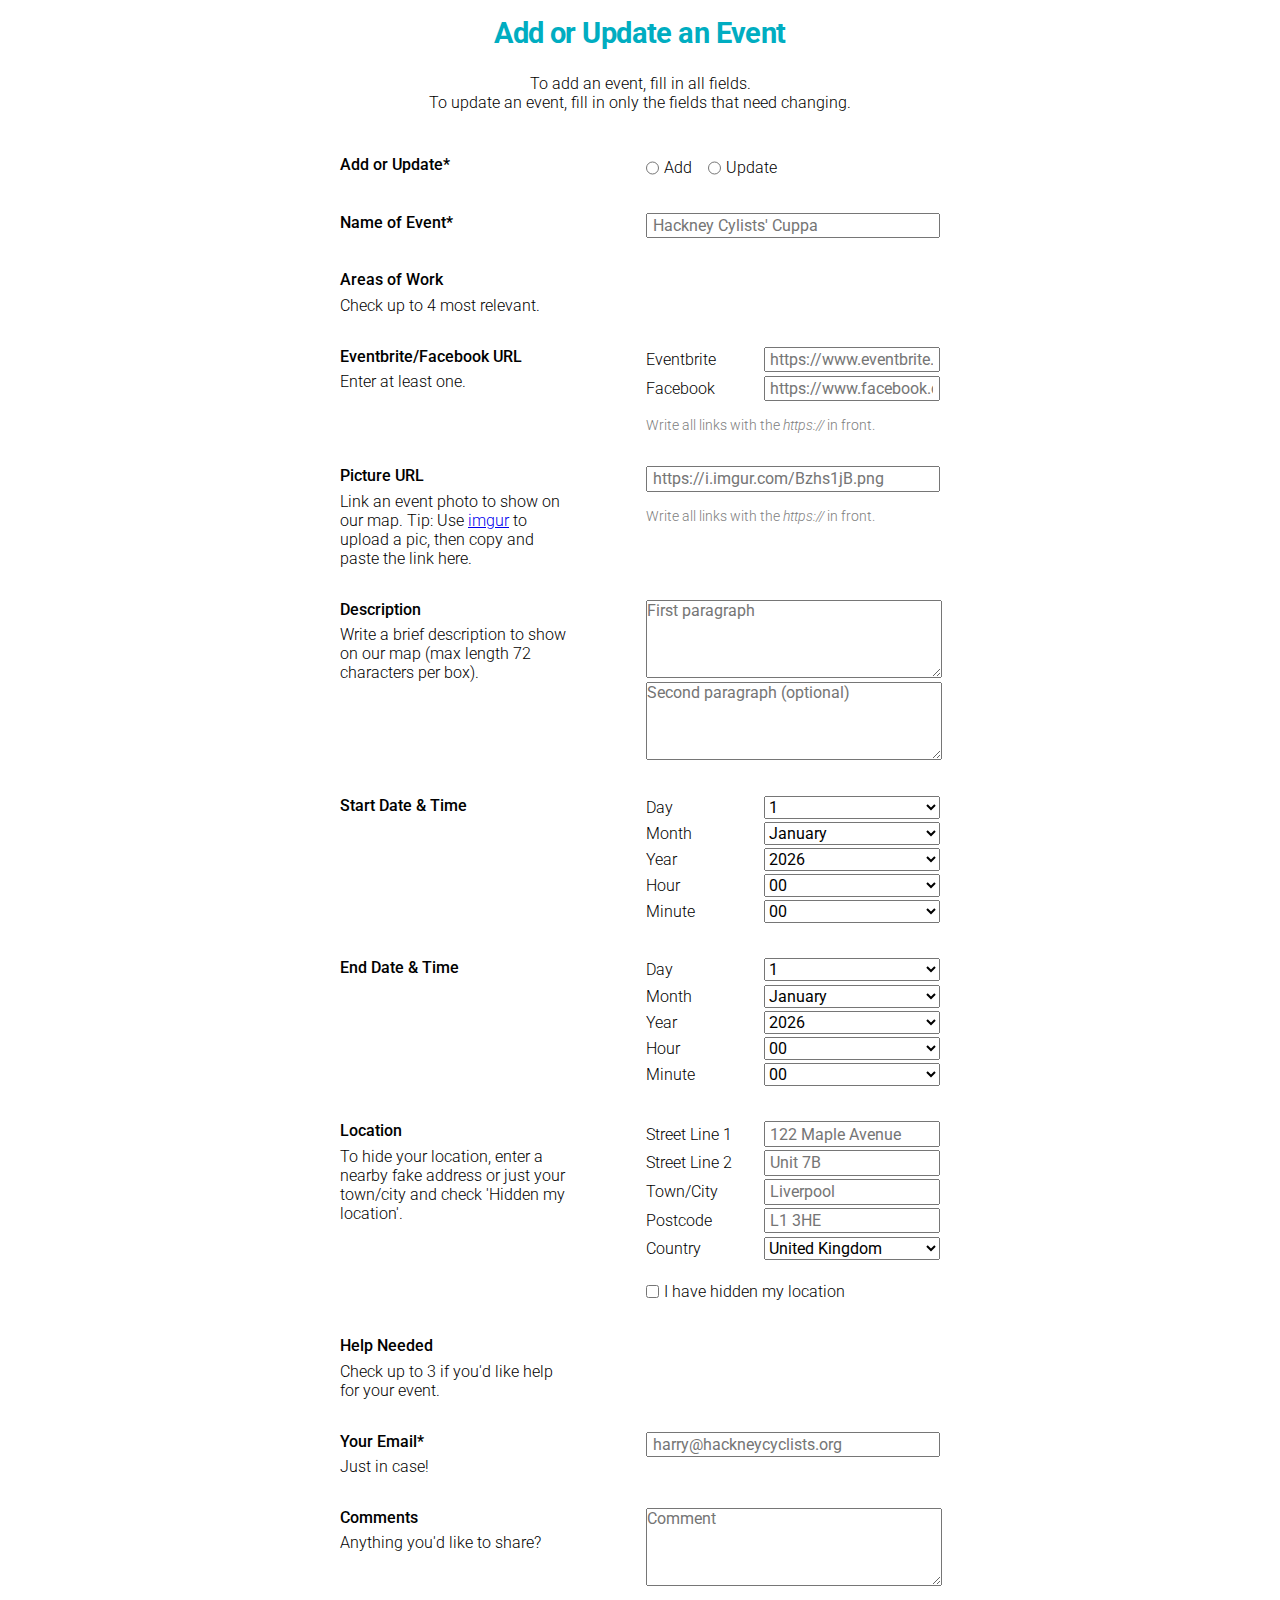
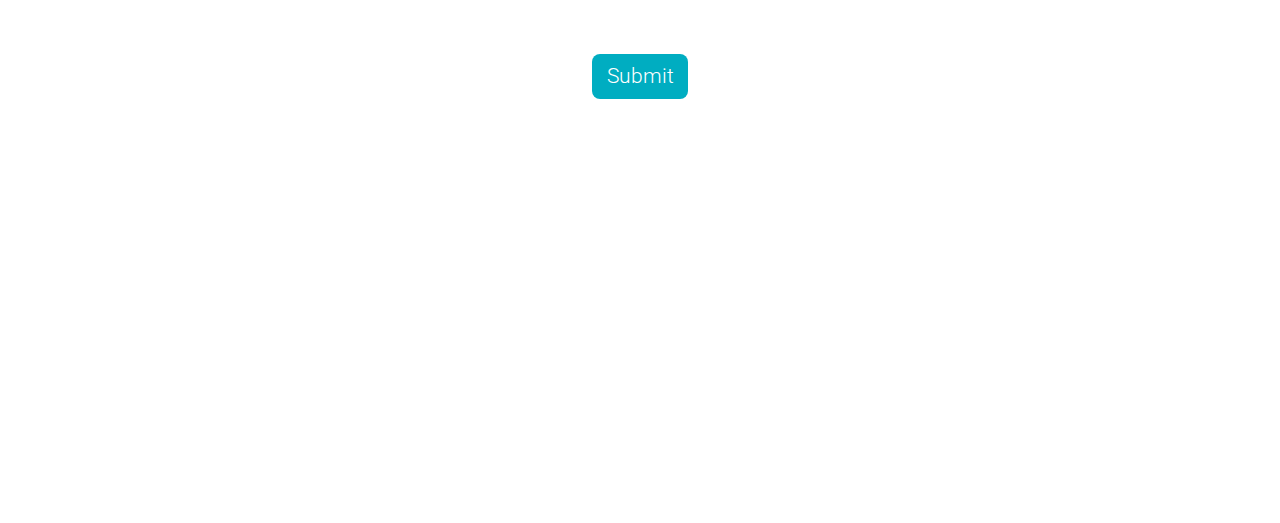
<file: add-update/event.html>
<!DOCTYPE html>
<html>
<head>
	<meta charset="utf-8" />
	<title>Add/Update an Event</title>
	<meta name="viewport" content="initial-scale=1" />
	<link href="https://fonts.googleapis.com/css2?family=Roboto:wght@300;400;700&display=swap" rel="stylesheet">
	<link rel="stylesheet" href="form.css">
	<script src='https://npmcdn.com/csv2geojson@latest/csv2geojson.js'></script>
</head>
<body>
	<!-- <div id="back">Back to Map</div> -->
	<div id="main">

		<h1>Add or Update an Event</h1>
		<p id="top">
				To add an event, fill in all fields.</br>
				To update an event, fill in only the fields that need changing.
		</p>
		<!-- <ul>
			<li>To <span class="bold">add an organisation</span>, fill in this form with all applicable fields.</li>
			<li>To <span class="bold">update your organisation</span>, submit this form with only fields that need changing.</li>
		</ul> -->

	  <form name="submit-to-google-sheet">
			<input checked name="formtype" type="checkbox" value="events" style="display:none;">

			<div class="entry">
				<div class="question" id="qAction">
					<h3>Add or Update<span class="asterisk">*</span></h3>
				</div>
				<fieldset>
					<div class="field">
						<input type="radio" id="add" name="action" value="ADD">
						<label for="add">Add</label>
					</div>
					<div class="field">
						<input type="radio" id="update" name="action" value="UPDATE">
						<label for="update">Update</label>
					</div>
				</fieldset>
			</div>

			<div id="instruction"></div>

			<div class="entry">
				<div class="question" id="qOrgName">
					<h3>Name of Event<span class="asterisk">*</span></h3>
				</div>
				<input name="name" type="text" placeholder="Hackney Cylists' Cuppa" required>
			</div>

      <div class="entry">
        <div class="question" id="qWork">
          <h3>Areas of Work<span class="asterisk" style="display: none;">*</span></h3>
          <p>Check up to 4 most relevant.</p>
        </div>
        <fieldset id="fieldset1">
        </fieldset>
      </div>
      <input type="text" id="work" name="work" style="display: none;">



      <div class="entry">
        <div class="question" id="qSocials">
          <h3>Eventbrite/Facebook URL<span class="asterisk" style="display: none;">*</span></h3>
          <p>Enter at least one.</p>
        </div>
        <div class="multiple">
          <div class="pair">
            <label for="eventbrite">Eventbrite</label>
            <input name="eventbrite" type="url" placeholder="https://www.eventbrite.co.uk">
          </div>
          <div class="pair">
            <label for="facebook">Facebook</label>
            <input name="facebook" type="url" placeholder="https://www.facebook.com/HotDogs4Fun">
          </div>
          <p class="tip">Write all links with the <em>https://</em> in front.</p>
        </div>
      </div>


      <div class="entry">
				<div class="question" id="qPicture">
					<h3>Picture URL<span class="asterisk" style="display: none;">*</span></h3>
					<p>Link an event photo to show on our map. Tip: Use <a href="https://imgur.com/upload">imgur</a> to upload a pic, then copy and paste the link here.</p>
				</div>
				<div>
					<input name="picture" type="url" placeholder="https://i.imgur.com/Bzhs1jB.png" style="width: 100%;">
					<p class="tip">Write all links with the <em>https://</em> in front.</p>
				</div>
			</div>


      <div class="entry">
        <div class="question" id="qDescription">
          <h3>Description<span class="asterisk" style="display: none;">*</span></h3>
          <p>Write a brief description to show on our map (max length 72 characters per box).</p>
        </div>
        <div>
          <textarea rows = "4" cols = "40" maxlength="72" name = "description1" placeholder="First paragraph"></textarea>
          <textarea rows = "4" cols = "40" maxlength="72" name = "description2" placeholder="Second paragraph (optional)"></textarea>
        </div>
      </div>


      <div class="entry">
        <div class="question" id="qDate">
          <h3>Start Date &amp; Time<span class="asterisk" style="display: none;">*</span></h3>
        </div>
        <div class="multiple">
            <!-- <label for="start-day">Date</label>
            <div class="nativeDatePicker">
                <input type="date" id="bday" name="bday">
                <span class="validity"></span>
            </div> -->
          <div class="pair">
            <label for="day">Day</label>
            <select id="day" name="day">
            </select>
          </div>
          <div class="pair">
            <label for="month">Month</label>
            <select id="month" name="month">
              <option selected value="1">January</option>
              <option value="2">February</option>
              <option value="3">March</option>
              <option value="4">April</option>
              <option value="5">May</option>
              <option value="6">June</option>
              <option value="7">July</option>
              <option value="8">August</option>
              <option value="9">September</option>
              <option value="10">October</option>
              <option value="11">November</option>
              <option value="12">December</option>
            </select>
          </div>
          <div class="pair">
            <label for="year">Year </label>
            <select id="year" name="year">
            </select>
          </div>
          <div class="pair">
            <label for="hour">Hour</label>
            <select id="hour" name="hour">
              <option value="0">00</option>
              <option value="1">01</option>
              <option value="2">02</option>
              <option value="3">03</option>
              <option value="4">04</option>
              <option value="5">05</option>
              <option value="6">06</option>
              <option value="7">07</option>
              <option value="8">08</option>
              <option value="9">09</option>
              <option value="10">10</option>
              <option value="11">11</option>
              <option value="12">12</option>
              <option value="13">13</option>
              <option value="14">14</option>
              <option value="15">15</option>
              <option value="16">16</option>
              <option value="17">17</option>
              <option value="18">18</option>
              <option value="19">19</option>
              <option value="20">20</option>
              <option value="21">21</option>
              <option value="22">22</option>
              <option value="23">23</option>
            </select>
          </div>
          <div class="pair">
            <label for="minute">Minute</label>
            <select id="minute" name="minute">
              <option value="0">00</option>
              <option value="5">05</option>
              <option value="10">10</option>
              <option value="15">15</option>
              <option value="20">20</option>
              <option value="25">25</option>
              <option value="30">30</option>
              <option value="35">35</option>
              <option value="40">40</option>
              <option value="45">45</option>
              <option value="50">50</option>
              <option value="55">55</option>
            </select>
          </div>
        </div>
      </div>

      <div class="entry">
        <div class="question" id="qEndDate">
          <h3>End Date &amp; Time<span class="asterisk" style="display: none;">*</span></h3>
        </div>
        <div class="multiple">
            <!-- <label for="start-day">Date</label>
            <div class="nativeDatePicker">
                <input type="date" id="bday" name="bday">
                <span class="validity"></span>
            </div> -->
          <div class="pair">
            <label for="end-day">Day</label>
            <select id="end-day" name="end-day">
            </select>
          </div>
          <div class="pair">
            <label for="end-month">Month</label>
            <select id="end-month" name="end-month">
                <option selected value="1">January</option>
                <option value="2">February</option>
                <option value="3">March</option>
                <option value="4">April</option>
                <option value="5">May</option>
                <option value="6">June</option>
                <option value="7">July</option>
                <option value="8">August</option>
                <option value="9">September</option>
                <option value="10">October</option>
                <option value="11">November</option>
                <option value="12">December</option>
            </select>
          </div>
          <div class="pair">
            <label for="end-year">Year </label>
            <select id="end-year" name="end-year">
            </select>
          </div>
          <div class="pair">
            <label for="end-hour">Hour</label>
            <select id="end-hour" name="end-hour">
              <option value="0">00</option>
              <option value="1">01</option>
              <option value="2">02</option>
              <option value="3">03</option>
              <option value="4">04</option>
              <option value="5">05</option>
              <option value="6">06</option>
              <option value="7">07</option>
              <option value="8">08</option>
              <option value="9">09</option>
              <option value="10">10</option>
              <option value="11">11</option>
              <option value="12">12</option>
              <option value="13">13</option>
              <option value="14">14</option>
              <option value="15">15</option>
              <option value="16">16</option>
              <option value="17">17</option>
              <option value="18">18</option>
              <option value="19">19</option>
              <option value="20">20</option>
              <option value="21">21</option>
              <option value="22">22</option>
              <option value="23">23</option>
            </select>
          </div>
          <div class="pair">
            <label for="end-minute">Minute</label>
            <select id="end-minute" name="end-minute">
              <option value="0">00</option>
              <option value="5">05</option>
              <option value="10">10</option>
              <option value="15">15</option>
              <option value="20">20</option>
              <option value="25">25</option>
              <option value="30">30</option>
              <option value="35">35</option>
              <option value="40">40</option>
              <option value="45">45</option>
              <option value="50">50</option>
              <option value="55">55</option>
            </select>
          </div>
        </div>
      </div>

			<div class="entry">
				<div class="question" id="qLocation">
					<h3>Location<span class="asterisk" style="display: none;">*</span></h3>
					<p>
						To hide your location, enter a nearby fake address or just your town/city and check 'Hidden my location'.
					</p>
				</div>
				<div class="multiple">
					<div class="pair">
					<label for="street1">Street Line 1</label>
					<input name="street1" id="street1" type="text" placeholder="122 Maple Avenue">
					</div>
					<div class="pair">
					<label for="street2">Street Line 2</label>
					<input name="street2" id="street2" type="text" placeholder="Unit 7B">
				</div>
				<div class="pair">
					<label for="city">Town/City<span class="asterisk" style="display: none;">*</span></label>
					<input name="city" id="city" type="text" placeholder="Liverpool">
				</div>
				<div class="pair">
					<label for="post-code">Postcode</label>
					<input name="postcode" id="postcode" type="text" placeholder="L1 3HE">
				</div>
				<div class="pair">
					<label for="country">Country<span class="asterisk" style="display: none;">*</span></label>
					<select id="country" name="country">
					  <option value="GBR">United Kingdom</option>
					  <option value="AFG">Afghanistan</option>
					  <option value="ALA">Åland Islands</option>
					  <option value="ALB">Albania</option>
					  <option value="DZA">Algeria</option>
					  <option value="ASM">American Samoa</option>
					  <option value="AND">Andorra</option>
					  <option value="AGO">Angola</option>
					  <option value="AIA">Anguilla</option>
					  <option value="ATA">Antarctica</option>
					  <option value="ATG">Antigua and Barbuda</option>
					  <option value="ARG">Argentina</option>
					  <option value="ARM">Armenia</option>
					  <option value="ABW">Aruba</option>
					  <option value="AUS">Australia</option>
					  <option value="AUT">Austria</option>
					  <option value="AZE">Azerbaijan</option>
					  <option value="BHS">Bahamas</option>
					  <option value="BHR">Bahrain</option>
					  <option value="BGD">Bangladesh</option>
					  <option value="BRB">Barbados</option>
					  <option value="BLR">Belarus</option>
					  <option value="BEL">Belgium</option>
					  <option value="BLZ">Belize</option>
					  <option value="BEN">Benin</option>
					  <option value="BMU">Bermuda</option>
					  <option value="BTN">Bhutan</option>
					  <option value="BOL">Bolivia, Plurinational State of</option>
					  <option value="BES">Bonaire, Sint Eustatius and Saba</option>
					  <option value="BIH">Bosnia and Herzegovina</option>
					  <option value="BWA">Botswana</option>
					  <option value="BVT">Bouvet Island</option>
					  <option value="BRA">Brazil</option>
					  <option value="IOT">British Indian Ocean Territory</option>
					  <option value="BRN">Brunei Darussalam</option>
					  <option value="BGR">Bulgaria</option>
					  <option value="BFA">Burkina Faso</option>
					  <option value="BDI">Burundi</option>
					  <option value="KHM">Cambodia</option>
					  <option value="CMR">Cameroon</option>
					  <option value="CAN">Canada</option>
					  <option value="CPV">Cape Verde</option>
					  <option value="CYM">Cayman Islands</option>
					  <option value="CAF">Central African Republic</option>
					  <option value="TCD">Chad</option>
					  <option value="CHL">Chile</option>
					  <option value="CHN">China</option>
					  <option value="CXR">Christmas Island</option>
					  <option value="CCK">Cocos (Keeling) Islands</option>
					  <option value="COL">Colombia</option>
					  <option value="COM">Comoros</option>
					  <option value="COG">Congo</option>
					  <option value="COD">Congo, the Democratic Republic of the</option>
					  <option value="COK">Cook Islands</option>
					  <option value="CRI">Costa Rica</option>
					  <option value="CIV">Côte d'Ivoire</option>
					  <option value="HRV">Croatia</option>
					  <option value="CUB">Cuba</option>
					  <option value="CUW">Curaçao</option>
					  <option value="CYP">Cyprus</option>
					  <option value="CZE">Czech Republic</option>
					  <option value="DNK">Denmark</option>
					  <option value="DJI">Djibouti</option>
					  <option value="DMA">Dominica</option>
					  <option value="DOM">Dominican Republic</option>
					  <option value="ECU">Ecuador</option>
					  <option value="EGY">Egypt</option>
					  <option value="SLV">El Salvador</option>
					  <option value="GNQ">Equatorial Guinea</option>
					  <option value="ERI">Eritrea</option>
					  <option value="EST">Estonia</option>
					  <option value="ETH">Ethiopia</option>
					  <option value="FLK">Falkland Islands (Malvinas)</option>
					  <option value="FRO">Faroe Islands</option>
					  <option value="FJI">Fiji</option>
					  <option value="FIN">Finland</option>
					  <option value="FRA">France</option>
					  <option value="GUF">French Guiana</option>
					  <option value="PYF">French Polynesia</option>
					  <option value="ATF">French Southern Territories</option>
					  <option value="GAB">Gabon</option>
					  <option value="GMB">Gambia</option>
					  <option value="GEO">Georgia</option>
					  <option value="DEU">Germany</option>
					  <option value="GHA">Ghana</option>
					  <option value="GIB">Gibraltar</option>
					  <option value="GRC">Greece</option>
					  <option value="GRL">Greenland</option>
					  <option value="GRD">Grenada</option>
					  <option value="GLP">Guadeloupe</option>
					  <option value="GUM">Guam</option>
					  <option value="GTM">Guatemala</option>
					  <option value="GGY">Guernsey</option>
					  <option value="GIN">Guinea</option>
					  <option value="GNB">Guinea-Bissau</option>
					  <option value="GUY">Guyana</option>
					  <option value="HTI">Haiti</option>
					  <option value="HMD">Heard Island and McDonald Islands</option>
					  <option value="VAT">Holy See (Vatican City State)</option>
					  <option value="HND">Honduras</option>
					  <option value="HKG">Hong Kong</option>
					  <option value="HUN">Hungary</option>
					  <option value="ISL">Iceland</option>
					  <option value="IND">India</option>
					  <option value="IDN">Indonesia</option>
					  <option value="IRN">Iran, Islamic Republic of</option>
					  <option value="IRQ">Iraq</option>
					  <option value="IRL">Ireland</option>
					  <option value="IMN">Isle of Man</option>
					  <option value="ISR">Israel</option>
					  <option value="ITA">Italy</option>
					  <option value="JAM">Jamaica</option>
					  <option value="JPN">Japan</option>
					  <option value="JEY">Jersey</option>
					  <option value="JOR">Jordan</option>
					  <option value="KAZ">Kazakhstan</option>
					  <option value="KEN">Kenya</option>
					  <option value="KIR">Kiribati</option>
					  <option value="PRK">Korea, Democratic People's Republic of</option>
					  <option value="KOR">Korea, Republic of</option>
					  <option value="KWT">Kuwait</option>
					  <option value="KGZ">Kyrgyzstan</option>
					  <option value="LAO">Lao People's Democratic Republic</option>
					  <option value="LVA">Latvia</option>
					  <option value="LBN">Lebanon</option>
					  <option value="LSO">Lesotho</option>
					  <option value="LBR">Liberia</option>
					  <option value="LBY">Libya</option>
					  <option value="LIE">Liechtenstein</option>
					  <option value="LTU">Lithuania</option>
					  <option value="LUX">Luxembourg</option>
					  <option value="MAC">Macao</option>
					  <option value="MKD">Macedonia, the former Yugoslav Republic of</option>
					  <option value="MDG">Madagascar</option>
					  <option value="MWI">Malawi</option>
					  <option value="MYS">Malaysia</option>
					  <option value="MDV">Maldives</option>
					  <option value="MLI">Mali</option>
					  <option value="MLT">Malta</option>
					  <option value="MHL">Marshall Islands</option>
					  <option value="MTQ">Martinique</option>
					  <option value="MRT">Mauritania</option>
					  <option value="MUS">Mauritius</option>
					  <option value="MYT">Mayotte</option>
					  <option value="MEX">Mexico</option>
					  <option value="FSM">Micronesia, Federated States of</option>
					  <option value="MDA">Moldova, Republic of</option>
					  <option value="MCO">Monaco</option>
					  <option value="MNG">Mongolia</option>
					  <option value="MNE">Montenegro</option>
					  <option value="MSR">Montserrat</option>
					  <option value="MAR">Morocco</option>
					  <option value="MOZ">Mozambique</option>
					  <option value="MMR">Myanmar</option>
					  <option value="NAM">Namibia</option>
					  <option value="NRU">Nauru</option>
					  <option value="NPL">Nepal</option>
					  <option value="NLD">Netherlands</option>
					  <option value="NCL">New Caledonia</option>
					  <option value="NZL">New Zealand</option>
					  <option value="NIC">Nicaragua</option>
					  <option value="NER">Niger</option>
					  <option value="NGA">Nigeria</option>
					  <option value="NIU">Niue</option>
					  <option value="NFK">Norfolk Island</option>
					  <option value="MNP">Northern Mariana Islands</option>
					  <option value="NOR">Norway</option>
					  <option value="OMN">Oman</option>
					  <option value="PAK">Pakistan</option>
					  <option value="PLW">Palau</option>
					  <option value="PSE">Palestinian Territory, Occupied</option>
					  <option value="PAN">Panama</option>
					  <option value="PNG">Papua New Guinea</option>
					  <option value="PRY">Paraguay</option>
					  <option value="PER">Peru</option>
					  <option value="PHL">Philippines</option>
					  <option value="PCN">Pitcairn</option>
					  <option value="POL">Poland</option>
					  <option value="PRT">Portugal</option>
					  <option value="PRI">Puerto Rico</option>
					  <option value="QAT">Qatar</option>
					  <option value="REU">Réunion</option>
					  <option value="ROU">Romania</option>
					  <option value="RUS">Russian Federation</option>
					  <option value="RWA">Rwanda</option>
					  <option value="BLM">Saint Barthélemy</option>
					  <option value="SHN">Saint Helena, Ascension and Tristan da Cunha</option>
					  <option value="KNA">Saint Kitts and Nevis</option>
					  <option value="LCA">Saint Lucia</option>
					  <option value="MAF">Saint Martin (French part)</option>
					  <option value="SPM">Saint Pierre and Miquelon</option>
					  <option value="VCT">Saint Vincent and the Grenadines</option>
					  <option value="WSM">Samoa</option>
					  <option value="SMR">San Marino</option>
					  <option value="STP">Sao Tome and Principe</option>
					  <option value="SAU">Saudi Arabia</option>
					  <option value="SEN">Senegal</option>
					  <option value="SRB">Serbia</option>
					  <option value="SYC">Seychelles</option>
					  <option value="SLE">Sierra Leone</option>
					  <option value="SGP">Singapore</option>
					  <option value="SXM">Sint Maarten (Dutch part)</option>
					  <option value="SVK">Slovakia</option>
					  <option value="SVN">Slovenia</option>
					  <option value="SLB">Solomon Islands</option>
					  <option value="SOM">Somalia</option>
					  <option value="ZAF">South Africa</option>
					  <option value="SGS">South Georgia and the South Sandwich Islands</option>
					  <option value="SSD">South Sudan</option>
					  <option value="ESP">Spain</option>
					  <option value="LKA">Sri Lanka</option>
					  <option value="SDN">Sudan</option>
					  <option value="SUR">Suriname</option>
					  <option value="SJM">Svalbard and Jan Mayen</option>
					  <option value="SWZ">Swaziland</option>
					  <option value="SWE">Sweden</option>
					  <option value="CHE">Switzerland</option>
					  <option value="SYR">Syrian Arab Republic</option>
					  <option value="TWN">Taiwan, Province of China</option>
					  <option value="TJK">Tajikistan</option>
					  <option value="TZA">Tanzania, United Republic of</option>
					  <option value="THA">Thailand</option>
					  <option value="TLS">Timor-Leste</option>
					  <option value="TGO">Togo</option>
					  <option value="TKL">Tokelau</option>
					  <option value="TON">Tonga</option>
					  <option value="TTO">Trinidad and Tobago</option>
					  <option value="TUN">Tunisia</option>
					  <option value="TUR">Turkey</option>
					  <option value="TKM">Turkmenistan</option>
					  <option value="TCA">Turks and Caicos Islands</option>
					  <option value="TUV">Tuvalu</option>
					  <option value="UGA">Uganda</option>
					  <option value="UKR">Ukraine</option>
					  <option value="ARE">United Arab Emirates</option>
					  <option value="USA">United States</option>
					  <option value="UMI">United States Minor Outlying Islands</option>
					  <option value="URY">Uruguay</option>
					  <option value="UZB">Uzbekistan</option>
					  <option value="VUT">Vanuatu</option>
					  <option value="VEN">Venezuela, Bolivarian Republic of</option>
					  <option value="VNM">Viet Nam</option>
					  <option value="VGB">Virgin Islands, British</option>
					  <option value="VIR">Virgin Islands, U.S.</option>
					  <option value="WLF">Wallis and Futuna</option>
					  <option value="ESH">Western Sahara</option>
					  <option value="YEM">Yemen</option>
					  <option value="ZMB">Zambia</option>
					  <option value="ZWE">Zimbabwe</option>
					</select>
				</div>
					<div class="field left-field">
						<input type="checkbox" name="obscured" id="obscured" value="true">
						<label for="obscured">I have hidden my location</label>
					</div>
				</div>
			</div>

			<div class="entry">
				<div class="question" id="qHelp">
					<h3>Help Needed<span class="asterisk"></span></h3>
					<p>Check up to 3 if you'd like help for your event.</p>
				</div>
				<div>
					<fieldset id="fieldset2">
					</fieldset>
				</div>
			</div>
			<input type="text" id="help" name="help" style="display: none;">

			<div class="entry">
				<div class="question" id="qEmail">
					<h3>Your Email<span class="asterisk">*</span></h3>
					<p>Just in case!</p>
				</div>
				<input name="email" type="email" placeholder="harry@hackneycyclists.org" required>
			</div>


      <div class="entry">
        <div class="question" id="qComments">
          <h3>Comments<span class="asterisk" style="display: none;"></span></h3>
          <p>Anything you'd like to share?</p>
        </div>
        <div>
          <textarea rows = "4" cols = "40" name = "comments" placeholder="Comment"></textarea>
        </div>
      </div>

			<input type="hidden" id="start" name="start">
			<input type="hidden" id="end" name="end">
			<input type="hidden" name="picture-check">

			<button type="submit">Submit</button>
	  </form>
		<div id="response">
		</div>
	</div>
	</div>
	<script src="dates.js"></script>
	<script src="form.js"></script>
  <script>
		function consolidate(fieldsetID, headerName) {
			let consolidated = [];
			let inputs = Array.from(document.getElementById(fieldsetID).getElementsByTagName("input"));
			inputs.forEach(input => {
				if (input.checked) {
					consolidated.push(input.value);
				}
			});
			document.getElementById(headerName).value = consolidated.join(",");
		}

		function formatDate(input, year, month, day, hour, minute) {
			let array = [document.getElementById(year).value, document.getElementById(month).value, document.getElementById(day).value,
				document.getElementById(hour).value, document.getElementById(minute).value];
			let string = array.join("-");
			if (string === "2021-1-1-0-0") {
				document.getElementById(input).value = "";
			} else {
				document.getElementById(input).value = string
			}
		}

		const scriptURL = "https://script.google.com/macros/s/AKfycbwLiIY5fGSuEVyQRyPQxhRR7cR4e9idWmRy499uDbfZshq-Mc9i1jKHjw/exec";
    const form = document.forms['submit-to-google-sheet'];

    form.addEventListener('submit', e => {
      e.preventDefault();
			document.getElementsByTagName("button")[0].innerText = "Sending...";
			document.getElementsByTagName("button")[0].disabled = true;
			document.getElementById("response").style.display = "block";
			document.getElementById("response").innerText = "Please wait for our confirmation."

			consolidate("fieldset1", "work");
			consolidate("fieldset2", "help");
			formatDate("start", "year", "month", "day", "hour", "minute");
			formatDate("end", "end-year", "end-month", "end-day", "end-hour", "end-minute");

			checkChange();

			fetch(scriptURL, {method: 'POST', body: new FormData(form)})
      .then(response => {
				console.log('Success!', response);
				form.style.display = "none";
				document.getElementById("response").innerText = "Success! Your submission has been received."
			}).catch(error => {
				console.error('Error: ', error);
				document.getElementsByTagName("button")[0].disabled = false;
				document.getElementsByTagName("button")[0].innerText = "Send";
				document.getElementById("response").innerText = "Oops! Something went wrong - please try again. If this issue persists, please contact us at info@groundswell.world"
			});

    });
  </script>
</body>
</file>
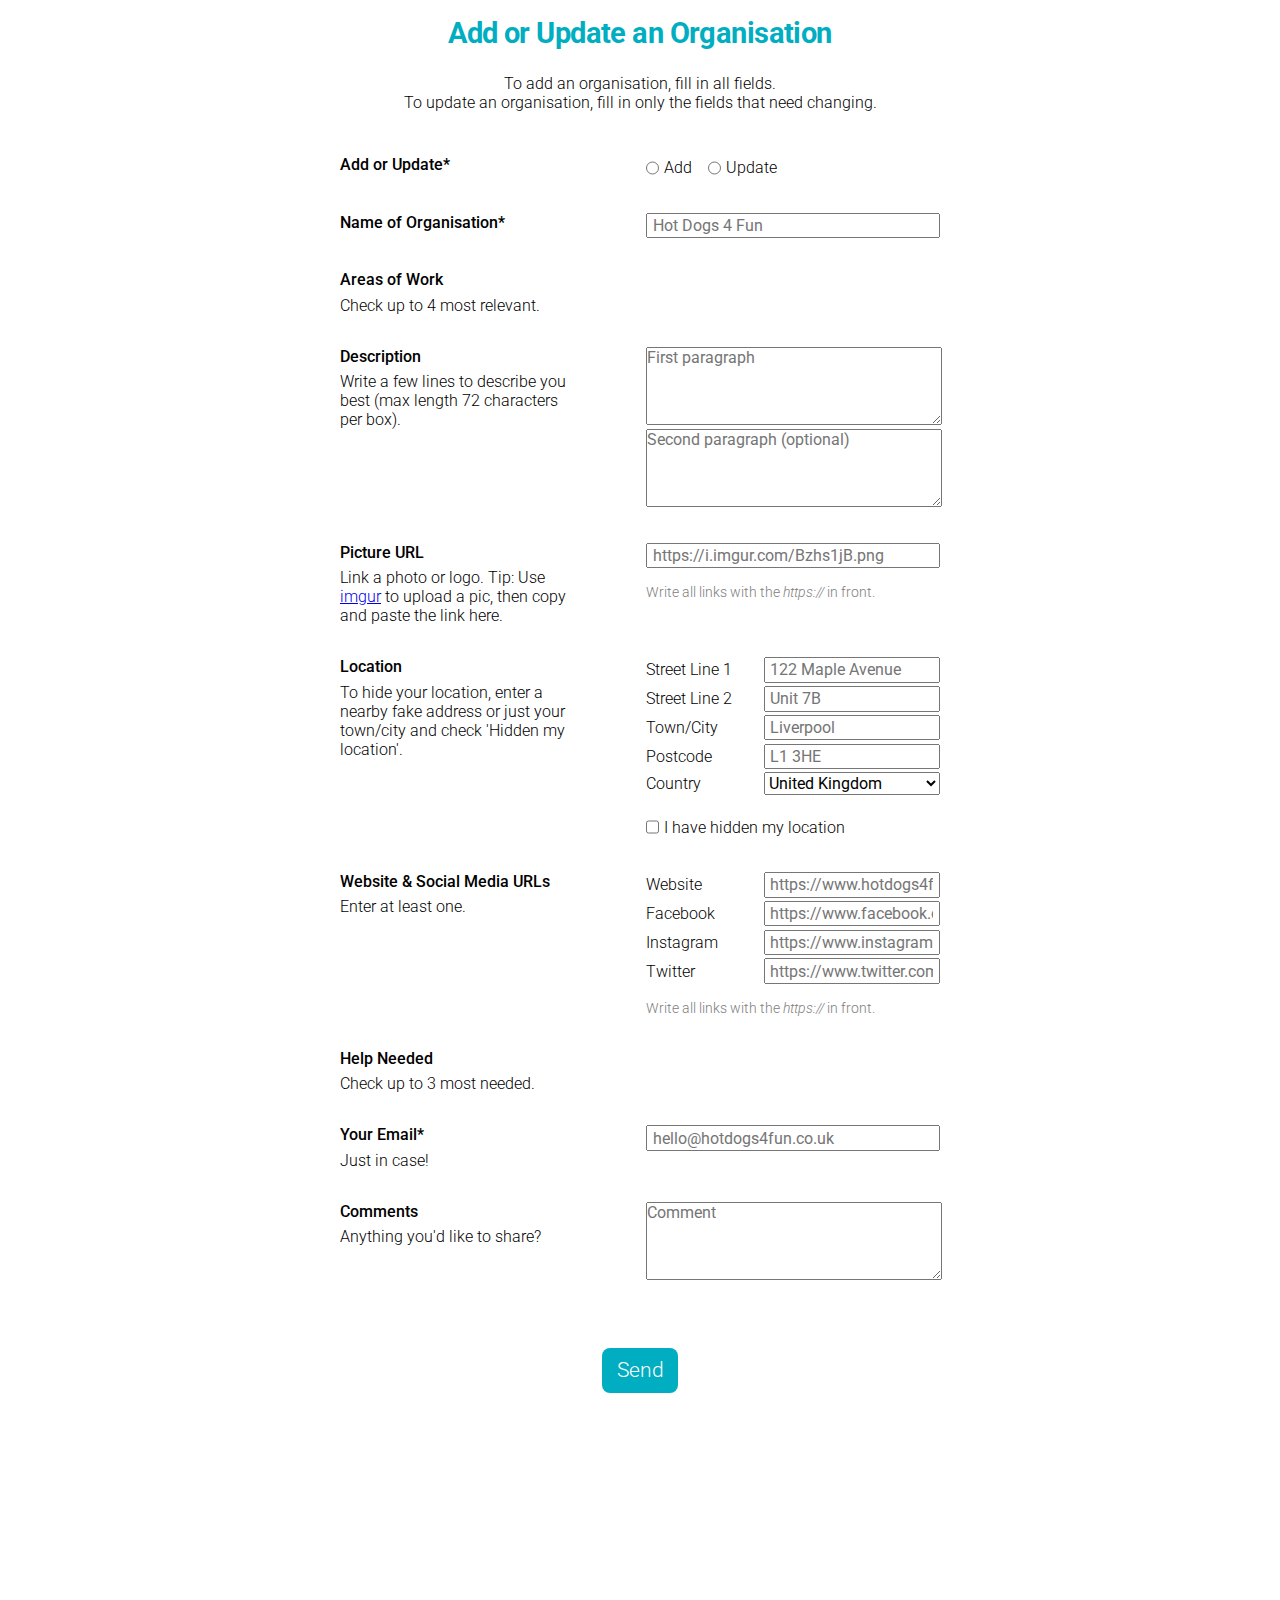
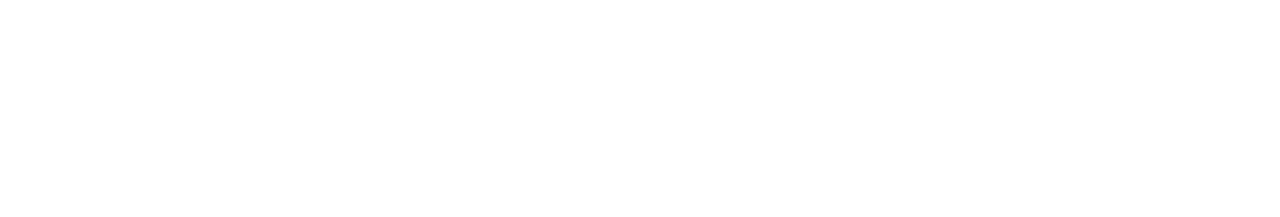
<file: add-update/org.html>
<!DOCTYPE html>
<html>
<head>
	<meta charset="utf-8" />
	<title>Add/Update an Organisation</title>
	<meta name="viewport" content="initial-scale=1" />
	<link href="https://fonts.googleapis.com/css2?family=Roboto:wght@300;400;700&display=swap" rel="stylesheet">
	<link rel="stylesheet" href="form.css">
	<script src='https://npmcdn.com/csv2geojson@latest/csv2geojson.js'></script>
</head>
<body>
	<!-- <div id="back">Back to Map</div> -->
	<div id="main">

		<h1>Add or Update an Organisation</h1>
		<p id="top">
				To add an organisation, fill in all fields.</br>
				To update an organisation, fill in only the fields that need changing.
		</p>
		<!-- <ul>
			<li>To <span class="bold">add an organisation</span>, fill in this form with all applicable fields.</li>
			<li>To <span class="bold">update your organisation</span>, submit this form with only fields that need changing.</li>
		</ul> -->

	  <form name="submit-to-google-sheet">
			<input checked name="formtype" type="checkbox" value="orgs" style="display:none;">

			<div class="entry">
				<div class="question" id="qAction">
					<h3>Add or Update<span class="asterisk">*</span></h3>
				</div>
				<fieldset>
					<div class="field">
						<input type="radio" id="add" name="action" value="ADD">
						<label for="add">Add</label>
					</div>
					<div class="field">
						<input type="radio" id="update" name="action" value="UPDATE">
						<label for="update">Update</label>
					</div>
				</fieldset>
			</div>

			<div id="instruction"></div>

			<div class="entry">
				<div class="question" id="qOrgName">
					<h3>Name of Organisation<span class="asterisk">*</span></h3>
				</div>
				<input name="name" type="text" placeholder="Hot Dogs 4 Fun" required>
			</div>

			<div class="entry">
				<div class="question" id="qWork">
					<h3>Areas of Work<span class="asterisk" style="display: none;">*</span></h3>
					<p>Check up to 4 most relevant.</p>
				</div>
				<fieldset id="fieldset1">
				</fieldset>
			</div>
			<input type="text" id="work" name="work" style="display: none;">

			<div class="entry">
				<div class="question" id="qDescription">
					<h3>Description<span class="asterisk" style="display: none;">*</span></h3>
					<p>Write a few lines to describe you best (max length 72 characters per box).</p>
				</div>
				<div>
					<textarea rows = "4" cols = "40" maxlength="72" name = "description1" placeholder="First paragraph"></textarea>
					<textarea rows = "4" cols = "40" maxlength="72" name = "description2" placeholder="Second paragraph (optional)"></textarea>
				</div>
			</div>

			<div class="entry">
				<div class="question" id="qPicture">
					<h3>Picture URL<span class="asterisk" style="display: none;">*</span></h3>
					<p>Link a photo or logo. Tip: Use <a href="https://imgur.com/upload">imgur</a> to upload a pic, then copy and paste the link here.</p>
				</div>
				<div>
					<input name="picture" type="url" placeholder="https://i.imgur.com/Bzhs1jB.png" style="width: 100%;">
					<p class="tip">Write all links with the <em>https://</em> in front.</p>
				</div>
			</div>

			<div class="entry">
				<div class="question" id="qLocation">
					<h3>Location<span class="asterisk" style="display: none;">*</span></h3>
					<p>
						To hide your location, enter a nearby fake address or just your town/city and check 'Hidden my location'.
					</p>
				</div>
				<div class="multiple">
					<div class="pair">
					<label for="street1">Street Line 1</label>
					<input name="street1" id="street1" type="text" placeholder="122 Maple Avenue">
					</div>
					<div class="pair">
					<label for="street2">Street Line 2</label>
					<input name="street2" id="street2"  type="text" placeholder="Unit 7B">
				</div>
				<div class="pair">
					<label for="city">Town/City<span class="asterisk" style="display: none;">*</span></label>
					<input name="city" id="city" type="text" placeholder="Liverpool">
				</div>
				<div class="pair">
					<label for="post-code">Postcode</label>
					<input name="postcode" id="postcode" type="text" placeholder="L1 3HE">
				</div>
				<div class="pair">
					<label for="country">Country<span class="asterisk" style="display: none;">*</span></label>
					<select id="country" name="country">
					  <option value="GBR">United Kingdom</option>
					  <option value="" disabled="disabled">─────────────────────────</option>
					  <option value="AFG">Afghanistan</option>
					  <option value="ALA">Åland Islands</option>
					  <option value="ALB">Albania</option>
					  <option value="DZA">Algeria</option>
					  <option value="ASM">American Samoa</option>
					  <option value="AND">Andorra</option>
					  <option value="AGO">Angola</option>
					  <option value="AIA">Anguilla</option>
					  <option value="ATA">Antarctica</option>
					  <option value="ATG">Antigua and Barbuda</option>
					  <option value="ARG">Argentina</option>
					  <option value="ARM">Armenia</option>
					  <option value="ABW">Aruba</option>
					  <option value="AUS">Australia</option>
					  <option value="AUT">Austria</option>
					  <option value="AZE">Azerbaijan</option>
					  <option value="BHS">Bahamas</option>
					  <option value="BHR">Bahrain</option>
					  <option value="BGD">Bangladesh</option>
					  <option value="BRB">Barbados</option>
					  <option value="BLR">Belarus</option>
					  <option value="BEL">Belgium</option>
					  <option value="BLZ">Belize</option>
					  <option value="BEN">Benin</option>
					  <option value="BMU">Bermuda</option>
					  <option value="BTN">Bhutan</option>
					  <option value="BOL">Bolivia, Plurinational State of</option>
					  <option value="BES">Bonaire, Sint Eustatius and Saba</option>
					  <option value="BIH">Bosnia and Herzegovina</option>
					  <option value="BWA">Botswana</option>
					  <option value="BVT">Bouvet Island</option>
					  <option value="BRA">Brazil</option>
					  <option value="IOT">British Indian Ocean Territory</option>
					  <option value="BRN">Brunei Darussalam</option>
					  <option value="BGR">Bulgaria</option>
					  <option value="BFA">Burkina Faso</option>
					  <option value="BDI">Burundi</option>
					  <option value="KHM">Cambodia</option>
					  <option value="CMR">Cameroon</option>
					  <option value="CAN">Canada</option>
					  <option value="CPV">Cape Verde</option>
					  <option value="CYM">Cayman Islands</option>
					  <option value="CAF">Central African Republic</option>
					  <option value="TCD">Chad</option>
					  <option value="CHL">Chile</option>
					  <option value="CHN">China</option>
					  <option value="CXR">Christmas Island</option>
					  <option value="CCK">Cocos (Keeling) Islands</option>
					  <option value="COL">Colombia</option>
					  <option value="COM">Comoros</option>
					  <option value="COG">Congo</option>
					  <option value="COD">Congo, the Democratic Republic of the</option>
					  <option value="COK">Cook Islands</option>
					  <option value="CRI">Costa Rica</option>
					  <option value="CIV">Côte d'Ivoire</option>
					  <option value="HRV">Croatia</option>
					  <option value="CUB">Cuba</option>
					  <option value="CUW">Curaçao</option>
					  <option value="CYP">Cyprus</option>
					  <option value="CZE">Czech Republic</option>
					  <option value="DNK">Denmark</option>
					  <option value="DJI">Djibouti</option>
					  <option value="DMA">Dominica</option>
					  <option value="DOM">Dominican Republic</option>
					  <option value="ECU">Ecuador</option>
					  <option value="EGY">Egypt</option>
					  <option value="SLV">El Salvador</option>
					  <option value="GNQ">Equatorial Guinea</option>
					  <option value="ERI">Eritrea</option>
					  <option value="EST">Estonia</option>
					  <option value="ETH">Ethiopia</option>
					  <option value="FLK">Falkland Islands (Malvinas)</option>
					  <option value="FRO">Faroe Islands</option>
					  <option value="FJI">Fiji</option>
					  <option value="FIN">Finland</option>
					  <option value="FRA">France</option>
					  <option value="GUF">French Guiana</option>
					  <option value="PYF">French Polynesia</option>
					  <option value="ATF">French Southern Territories</option>
					  <option value="GAB">Gabon</option>
					  <option value="GMB">Gambia</option>
					  <option value="GEO">Georgia</option>
					  <option value="DEU">Germany</option>
					  <option value="GHA">Ghana</option>
					  <option value="GIB">Gibraltar</option>
					  <option value="GRC">Greece</option>
					  <option value="GRL">Greenland</option>
					  <option value="GRD">Grenada</option>
					  <option value="GLP">Guadeloupe</option>
					  <option value="GUM">Guam</option>
					  <option value="GTM">Guatemala</option>
					  <option value="GGY">Guernsey</option>
					  <option value="GIN">Guinea</option>
					  <option value="GNB">Guinea-Bissau</option>
					  <option value="GUY">Guyana</option>
					  <option value="HTI">Haiti</option>
					  <option value="HMD">Heard Island and McDonald Islands</option>
					  <option value="VAT">Holy See (Vatican City State)</option>
					  <option value="HND">Honduras</option>
					  <option value="HKG">Hong Kong</option>
					  <option value="HUN">Hungary</option>
					  <option value="ISL">Iceland</option>
					  <option value="IND">India</option>
					  <option value="IDN">Indonesia</option>
					  <option value="IRN">Iran, Islamic Republic of</option>
					  <option value="IRQ">Iraq</option>
					  <option value="IRL">Ireland</option>
					  <option value="IMN">Isle of Man</option>
					  <option value="ISR">Israel</option>
					  <option value="ITA">Italy</option>
					  <option value="JAM">Jamaica</option>
					  <option value="JPN">Japan</option>
					  <option value="JEY">Jersey</option>
					  <option value="JOR">Jordan</option>
					  <option value="KAZ">Kazakhstan</option>
					  <option value="KEN">Kenya</option>
					  <option value="KIR">Kiribati</option>
					  <option value="PRK">Korea, Democratic People's Republic of</option>
					  <option value="KOR">Korea, Republic of</option>
					  <option value="KWT">Kuwait</option>
					  <option value="KGZ">Kyrgyzstan</option>
					  <option value="LAO">Lao People's Democratic Republic</option>
					  <option value="LVA">Latvia</option>
					  <option value="LBN">Lebanon</option>
					  <option value="LSO">Lesotho</option>
					  <option value="LBR">Liberia</option>
					  <option value="LBY">Libya</option>
					  <option value="LIE">Liechtenstein</option>
					  <option value="LTU">Lithuania</option>
					  <option value="LUX">Luxembourg</option>
					  <option value="MAC">Macao</option>
					  <option value="MKD">Macedonia, the former Yugoslav Republic of</option>
					  <option value="MDG">Madagascar</option>
					  <option value="MWI">Malawi</option>
					  <option value="MYS">Malaysia</option>
					  <option value="MDV">Maldives</option>
					  <option value="MLI">Mali</option>
					  <option value="MLT">Malta</option>
					  <option value="MHL">Marshall Islands</option>
					  <option value="MTQ">Martinique</option>
					  <option value="MRT">Mauritania</option>
					  <option value="MUS">Mauritius</option>
					  <option value="MYT">Mayotte</option>
					  <option value="MEX">Mexico</option>
					  <option value="FSM">Micronesia, Federated States of</option>
					  <option value="MDA">Moldova, Republic of</option>
					  <option value="MCO">Monaco</option>
					  <option value="MNG">Mongolia</option>
					  <option value="MNE">Montenegro</option>
					  <option value="MSR">Montserrat</option>
					  <option value="MAR">Morocco</option>
					  <option value="MOZ">Mozambique</option>
					  <option value="MMR">Myanmar</option>
					  <option value="NAM">Namibia</option>
					  <option value="NRU">Nauru</option>
					  <option value="NPL">Nepal</option>
					  <option value="NLD">Netherlands</option>
					  <option value="NCL">New Caledonia</option>
					  <option value="NZL">New Zealand</option>
					  <option value="NIC">Nicaragua</option>
					  <option value="NER">Niger</option>
					  <option value="NGA">Nigeria</option>
					  <option value="NIU">Niue</option>
					  <option value="NFK">Norfolk Island</option>
					  <option value="MNP">Northern Mariana Islands</option>
					  <option value="NOR">Norway</option>
					  <option value="OMN">Oman</option>
					  <option value="PAK">Pakistan</option>
					  <option value="PLW">Palau</option>
					  <option value="PSE">Palestinian Territory, Occupied</option>
					  <option value="PAN">Panama</option>
					  <option value="PNG">Papua New Guinea</option>
					  <option value="PRY">Paraguay</option>
					  <option value="PER">Peru</option>
					  <option value="PHL">Philippines</option>
					  <option value="PCN">Pitcairn</option>
					  <option value="POL">Poland</option>
					  <option value="PRT">Portugal</option>
					  <option value="PRI">Puerto Rico</option>
					  <option value="QAT">Qatar</option>
					  <option value="REU">Réunion</option>
					  <option value="ROU">Romania</option>
					  <option value="RUS">Russian Federation</option>
					  <option value="RWA">Rwanda</option>
					  <option value="BLM">Saint Barthélemy</option>
					  <option value="SHN">Saint Helena, Ascension and Tristan da Cunha</option>
					  <option value="KNA">Saint Kitts and Nevis</option>
					  <option value="LCA">Saint Lucia</option>
					  <option value="MAF">Saint Martin (French part)</option>
					  <option value="SPM">Saint Pierre and Miquelon</option>
					  <option value="VCT">Saint Vincent and the Grenadines</option>
					  <option value="WSM">Samoa</option>
					  <option value="SMR">San Marino</option>
					  <option value="STP">Sao Tome and Principe</option>
					  <option value="SAU">Saudi Arabia</option>
					  <option value="SEN">Senegal</option>
					  <option value="SRB">Serbia</option>
					  <option value="SYC">Seychelles</option>
					  <option value="SLE">Sierra Leone</option>
					  <option value="SGP">Singapore</option>
					  <option value="SXM">Sint Maarten (Dutch part)</option>
					  <option value="SVK">Slovakia</option>
					  <option value="SVN">Slovenia</option>
					  <option value="SLB">Solomon Islands</option>
					  <option value="SOM">Somalia</option>
					  <option value="ZAF">South Africa</option>
					  <option value="SGS">South Georgia and the South Sandwich Islands</option>
					  <option value="SSD">South Sudan</option>
					  <option value="ESP">Spain</option>
					  <option value="LKA">Sri Lanka</option>
					  <option value="SDN">Sudan</option>
					  <option value="SUR">Suriname</option>
					  <option value="SJM">Svalbard and Jan Mayen</option>
					  <option value="SWZ">Swaziland</option>
					  <option value="SWE">Sweden</option>
					  <option value="CHE">Switzerland</option>
					  <option value="SYR">Syrian Arab Republic</option>
					  <option value="TWN">Taiwan, Province of China</option>
					  <option value="TJK">Tajikistan</option>
					  <option value="TZA">Tanzania, United Republic of</option>
					  <option value="THA">Thailand</option>
					  <option value="TLS">Timor-Leste</option>
					  <option value="TGO">Togo</option>
					  <option value="TKL">Tokelau</option>
					  <option value="TON">Tonga</option>
					  <option value="TTO">Trinidad and Tobago</option>
					  <option value="TUN">Tunisia</option>
					  <option value="TUR">Turkey</option>
					  <option value="TKM">Turkmenistan</option>
					  <option value="TCA">Turks and Caicos Islands</option>
					  <option value="TUV">Tuvalu</option>
					  <option value="UGA">Uganda</option>
					  <option value="UKR">Ukraine</option>
					  <option value="ARE">United Arab Emirates</option>
					  <option value="USA">United States</option>
					  <option value="UMI">United States Minor Outlying Islands</option>
					  <option value="URY">Uruguay</option>
					  <option value="UZB">Uzbekistan</option>
					  <option value="VUT">Vanuatu</option>
					  <option value="VEN">Venezuela, Bolivarian Republic of</option>
					  <option value="VNM">Viet Nam</option>
					  <option value="VGB">Virgin Islands, British</option>
					  <option value="VIR">Virgin Islands, U.S.</option>
					  <option value="WLF">Wallis and Futuna</option>
					  <option value="ESH">Western Sahara</option>
					  <option value="YEM">Yemen</option>
					  <option value="ZMB">Zambia</option>
					  <option value="ZWE">Zimbabwe</option>
					</select>
				</div>
					<div class="field left-field">
						<input type="checkbox" name="obscured" id="obscured" value="true">
						<label for="obscured">I have hidden my location</label>
					</div>
				</div>
			</div>


			<div class="entry">
				<div class="question" id="qSocials">
					<h3>Website &amp; Social Media URLs<span class="asterisk" style="display: none;">*</span></h3>
					<p>Enter at least one.</p>
				</div>
				<div class="multiple">
					<div class="pair">
						<label for="website">Website</label>
						<input name="website" type="url" placeholder="https://www.hotdogs4fun.co.uk">
					</div>
					<div class="pair">
						<label for="facebook">Facebook</label>
						<input name="facebook" type="url" placeholder="https://www.facebook.com/HotDogs4Fun">
					</div>
					<div class="pair">
					<label for="instagram">Instagram</label>
					<input name="instagram" type="url" placeholder="https://www.instagram.com/HotDogs4Fun">
					</div>
					<div class="pair">
					<label for="twitter">Twitter</label>
					<input name="twitter" type="url" placeholder="https://www.twitter.com/HotDogs4Fun">
					</div>
					<p class="tip">Write all links with the <em>https://</em> in front.</p>
				</div>
			</div>

			<div class="entry">
				<div class="question" id="qHelp">
					<h3>Help Needed<span class="asterisk"></span></h3>
					<p>Check up to 3 most needed.</p>
				</div>
				<div>
					<fieldset id="fieldset2">
					</fieldset>
				</div>
			</div>
			<input type="text" id="help" name="help" style="display: none;">

			<div class="entry">
				<div class="question" id="qEmail">
					<h3>Your Email<span class="asterisk">*</span></h3>
					<p>Just in case!</p>
				</div>
				<input name="email" type="email" placeholder="hello@hotdogs4fun.co.uk" required>
			</div>

			<div class="entry">
        <div class="question" id="qComments">
          <h3>Comments<span class="asterisk" style="display: none;"></span></h3>
          <p>Anything you'd like to share?</p>
        </div>
        <div>
          <textarea rows = "4" cols = "40" name = "comments" placeholder="Comment"></textarea>
        </div>
      </div>

			<input type="hidden" name="picture-check">
			<button type="submit">Send</button>
	  </form>
		<div id="response">
		</div>
	</div>
	</div>
	<script src="form.js"></script>
  <script>

		function consolidate(fieldsetID, headerName) {
			let consolidated = [];
			let inputs = Array.from(document.getElementById(fieldsetID).getElementsByTagName("input"));
			inputs.forEach(input => {
				if (input.checked) {
					consolidated.push(input.value);
				}
			});
			document.getElementById(headerName).value = consolidated.join(",");
		}

		const scriptURL = "https://script.google.com/macros/s/AKfycbwLiIY5fGSuEVyQRyPQxhRR7cR4e9idWmRy499uDbfZshq-Mc9i1jKHjw/exec";
    const form = document.forms['submit-to-google-sheet'];

    form.addEventListener('submit', e => {
      e.preventDefault();
			document.getElementsByTagName("button")[0].innerText = "Sending...";
			document.getElementsByTagName("button")[0].disabled = true;
			document.getElementById("response").style.display = "block";
			document.getElementById("response").innerText = "Please wait for our confirmation."

			consolidate("fieldset1", "work");
			consolidate("fieldset2", "help");

			checkChange();

      fetch(scriptURL, {method: 'POST', body: new FormData(form)})
      .then(response => {
				console.log('Success!', response);
				form.style.display = "none";
				document.getElementById("response").innerText = "Success! Your submission has been received."
			}).catch(error => {
				console.error('Error: ', error);
				document.getElementsByTagName("button")[0].disabled = false;
				document.getElementsByTagName("button")[0].innerText = "Send";
				document.getElementById("response").innerText = "Oops! Something went wrong - please try again. If this issue persists, please contact us at info@groundswell.world"
			});

    });
  </script>
</body>
</file>
<file: add-update/form.css>
:root {
  --grey: #a8a8a8;
  --shade: #92d2d6;
  --sharp: #00adc1;
  --darker: #324b4d;
  --background: rgba(248, 245, 241, 0.6);
}

* {
  padding: 0;
  margin: 0;
}

body {
  font-family: "Roboto", sans-serif;
  font-size: 16px;
  font-weight: 300;
  background-color: white;
  padding: 1rem 2rem;
  display: flex;
  flex-direction: column;
  align-items: center;
  width: 100vw;
  box-sizing: border-box;
}

#main {
  display: flex;
  flex-direction: column;
  max-width: 600px;
  margin-bottom: 40vh;
}

#response {
  color: var(--sharp);
  font-size: 1.3em;
  font-weight: 400;
  margin-top: 3rem;
  text-align: center;
}

form {
  width: 100%;
  margin-top: 2.5rem;
  display: flex;
  flex-direction: column;
  align-items: left;
}

.entry {
  display: flex;
  flex-direction: row;
  justify-content: space-between;
  flex-wrap: wrap;
  width: 100%;
  margin-bottom: 2rem;
}

.entry > * {
  width: 49%;
}

.question {
  padding-right: 4rem;
  box-sizing: border-box;
}

fieldset {
  border: none;
  display: flex;
  flex-direction: row;
  flex-wrap: wrap;
  justify-content: flex-start;
}

textarea {
  width: 100%;
}

input, textarea {
  font-family: 'Roboto', sans-serif;
  font-weight: 400;
  font-size: 1em;
  color: var(--sharp);
}

input {
  height: 1.6em;
  box-sizing: border-box;
  padding: 0 0.3em;
}

.multiple {

}

.multiple input {
  width: 60%;
}

.multiple input[type="checkbox"] {
  width: auto;
}

select {
  font-family: 'Roboto', sans-serif;
  font-weight: 400;
  font-size: 1em;
  width: 60%;
}

.pair {
  width: 100%;
  display: flex;
  flex-direction: row;
  justify-content: space-between;
  margin-bottom: 0.2em;
  align-items: center;
}

p#top {
  margin-bottom: 0.2em;
  text-align: center;
}

.filter {
  text-transform: uppercase;
}

.field {
  display: flex;
  flex-direction: row;
  justify-content: center;
  align-items: center;
}

.left-field {
  justify-content: flex-start;
  padding-top: 1rem;
}

.field label, .left-field label {
  margin: 0 1rem 0 0.3rem;
}

p.tip {
  font-size: 0.9em;
  color: grey;
  /* font-style: italic; */
  margin-top: 1rem;
}


h1 {
  margin-bottom: 1.5rem;
  color: var(--sharp);
  font-size: 1.8em;
  font-weight: 700;
  letter-spacing: -0.02em;
  text-align: center;
}

h3 {
  font-size: 1em;
  font-weight: 500;
  margin-bottom: 0.4em;
}

.bold {
  font-weight: 400;
}

li {
  list-style-position: inside;
  margin-bottom: 0.2em;
}

button {
  margin-top: 2rem;
  padding: 0.5em 0.7em;
  font-family: 'Roboto', sans-serif;
  font-size: 1.3em;
  align-self: center;
  background-color: var(--sharp);
  color: white;
  border-radius: 8px;
  font-weight: 300;
  border: none;
  cursor: pointer;
}


@media only screen and (max-width: 740px) {

  #main {
    max-width: 500px;
  }

  .entry > * {
    width: 100%;
  }

  h1, p#top {
    text-align: left;
  }

  h3 {
    margin-bottom: 0.2em;
  }

  .question {
    margin-bottom: 1.5em;
  }

  button {
    align-self: flex-start;
  }

  #response {
    text-align: left;
  }

}
</file>
